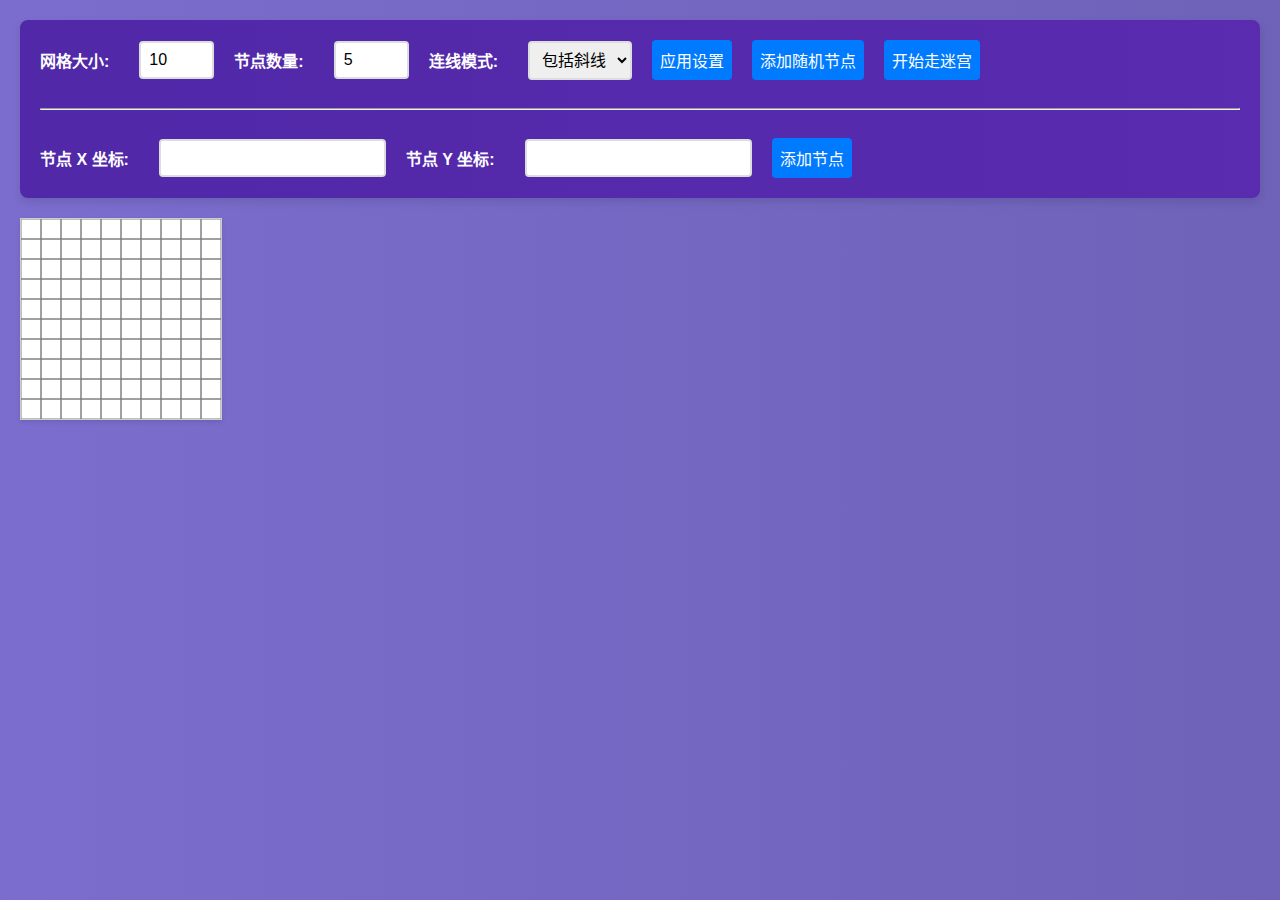
<file: index.html>
<!DOCTYPE html>
<html lang="zh-CN">
<head>
    <meta charset="UTF-8">
    <meta name="viewport" content="width=device-width, initial-scale=1.0">
    <title>可配置网格路径查找器</title>
    <link rel="stylesheet" href="styles.css">
</head>
<body>
    <div class="controls">
        <label for="gridSize">网格大小:</label>
        <input id="gridSize" type="number" value="10" min="5" max="20">
        <label for="pointsCount">节点数量:</label>
        <input id="pointsCount" type="number" value="5" min="1" max="20">
        <label for="connectionType">连线模式:</label>
        <select id="connectionType">
            <option value="diagonal">包括斜线</option>
            <option value="straight">仅直线</option>
        </select>
        <button onclick="applySettings()">应用设置</button>
        <button onclick="addRandomPoints()">添加随机节点</button>
        <button onclick="findShortestPath()">开始走迷宫</button>
        <hr>
        <label for="nodeX">节点 X 坐标:</label>
        <input id="nodeX" type="number" min="0">
        <label for="nodeY">节点 Y 坐标:</label>
        <input id="nodeY" type="number" min="0">
        <button onclick="addCustomPoint()">添加节点</button>
    </div>
    <canvas id="gridCanvas"></canvas>
    <script src="script.js"></script>
</body>
</html>
</file>
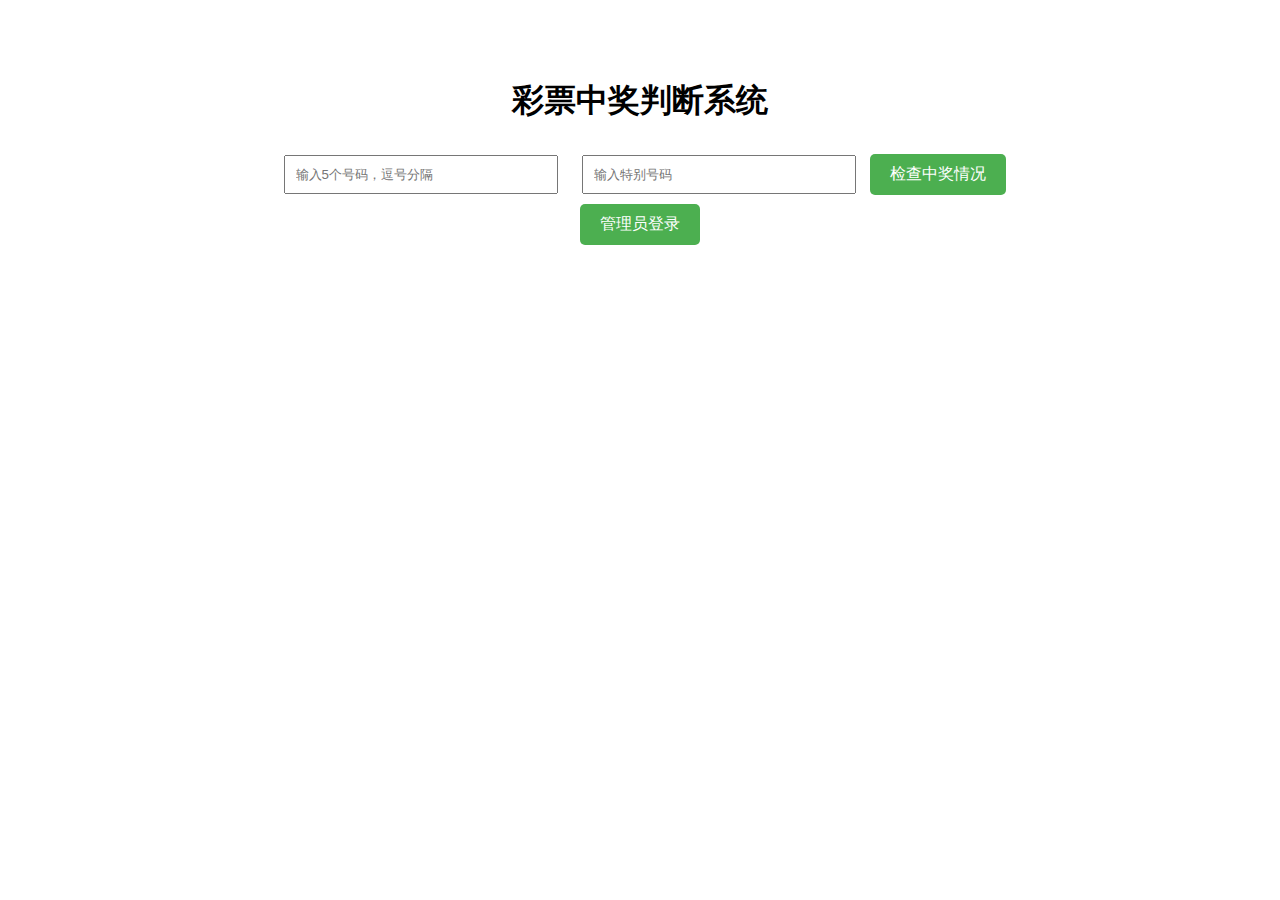
<file: 中奖算法/index.html>
<!DOCTYPE html>
<html lang="en">
<head>
    <meta charset="UTF-8">
    <title>彩票中奖判断</title>
    <link rel="stylesheet" href="styles.css">
</head>
<body>
    <h1>彩票中奖判断系统</h1>
    <div>
        <input id="numbers" type="text" placeholder="输入5个号码，逗号分隔">
        <input id="specialNumber" type="text" placeholder="输入特别号码">
        <button onclick="check()">检查中奖情况</button>
        <br>
        <button onclick="showAdminLogin()">管理员登录</button>
    </div>
    
    <div id="result"></div>

    <script src="script.js"></script>
</body>
</html>
</file>
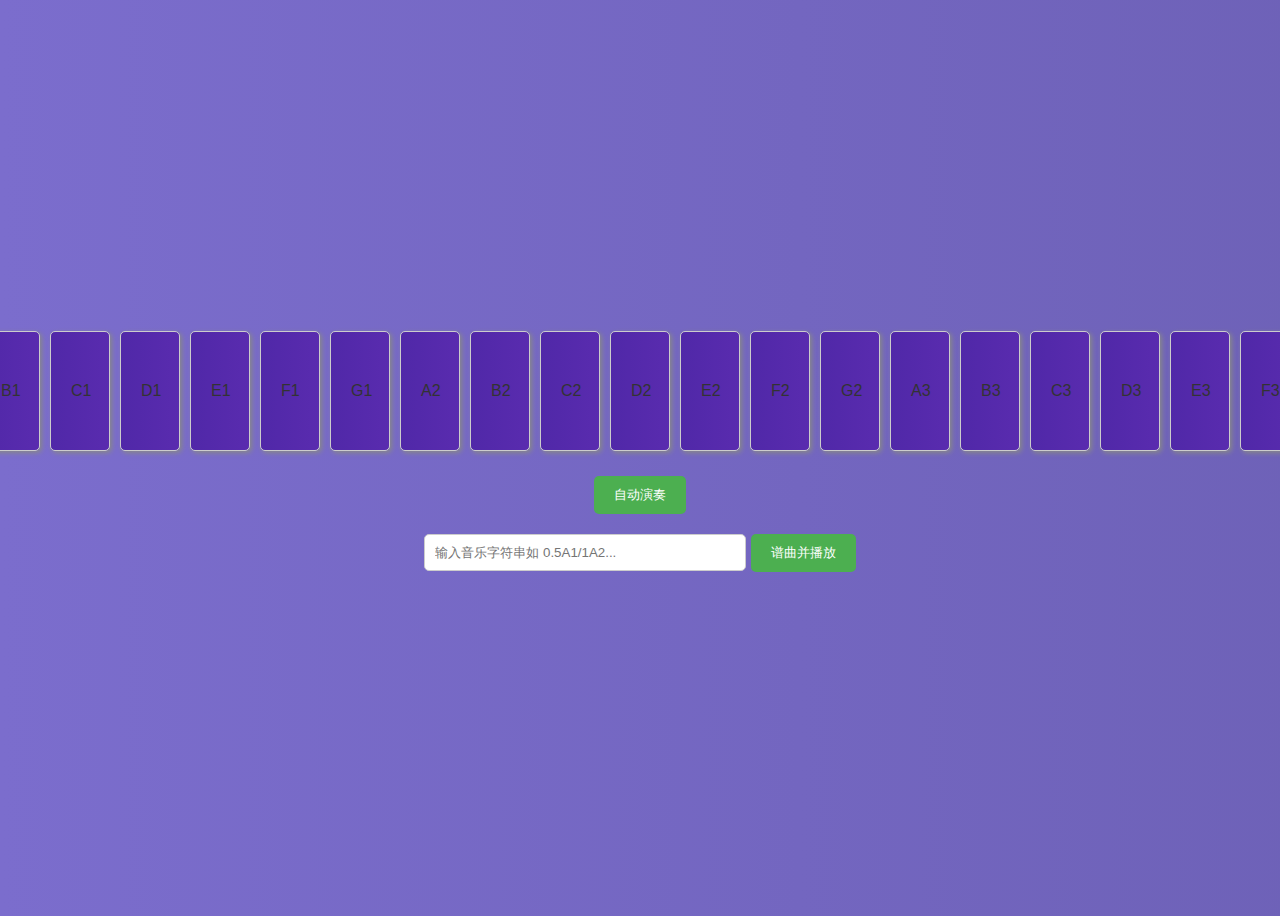
<file: 电子钢琴/index.html>
<!DOCTYPE html>
<html lang="en">
<head>
    <meta charset="UTF-8">
    <title>电子钢琴</title>
    <link rel="stylesheet" href="styles.css">
</head>
<body>
    <div id="piano">
        <button class="key" data-note="A1">A1</button>
        <button class="key" data-note="B1">B1</button>
        <button class="key" data-note="C1">C1</button>
        <button class="key" data-note="D1">D1</button>
        <button class="key" data-note="E1">E1</button>
        <button class="key" data-note="F1">F1</button>
        <button class="key" data-note="G1">G1</button>
        <br>
        <button class="key" data-note="A2">A2</button>
        <button class="key" data-note="B2">B2</button>
        <button class="key" data-note="C2">C2</button>
        <button class="key" data-note="D2">D2</button>
        <button class="key" data-note="E2">E2</button>
        <button class="key" data-note="F2">F2</button>
        <button class="key" data-note="G2">G2</button>
        <br>
        <button class="key" data-note="A3">A3</button>
        <button class="key" data-note="B3">B3</button>
        <button class="key" data-note="C3">C3</button>
        <button class="key" data-note="D3">D3</button>
        <button class="key" data-note="E3">E3</button>
        <button class="key" data-note="F3">F3</button>
        <button class="key" data-note="G3">G3</button>
    </div>
    <button onclick="autoPlay()">自动演奏</button>
    <div>
        <input type="text" id="composeInput" placeholder="输入音乐字符串如 0.5A1/1A2...">
        <button onclick="composeMusic()">谱曲并播放</button>
    </div>
    <script src="piano.js"></script>
</body>
</html>
</file>
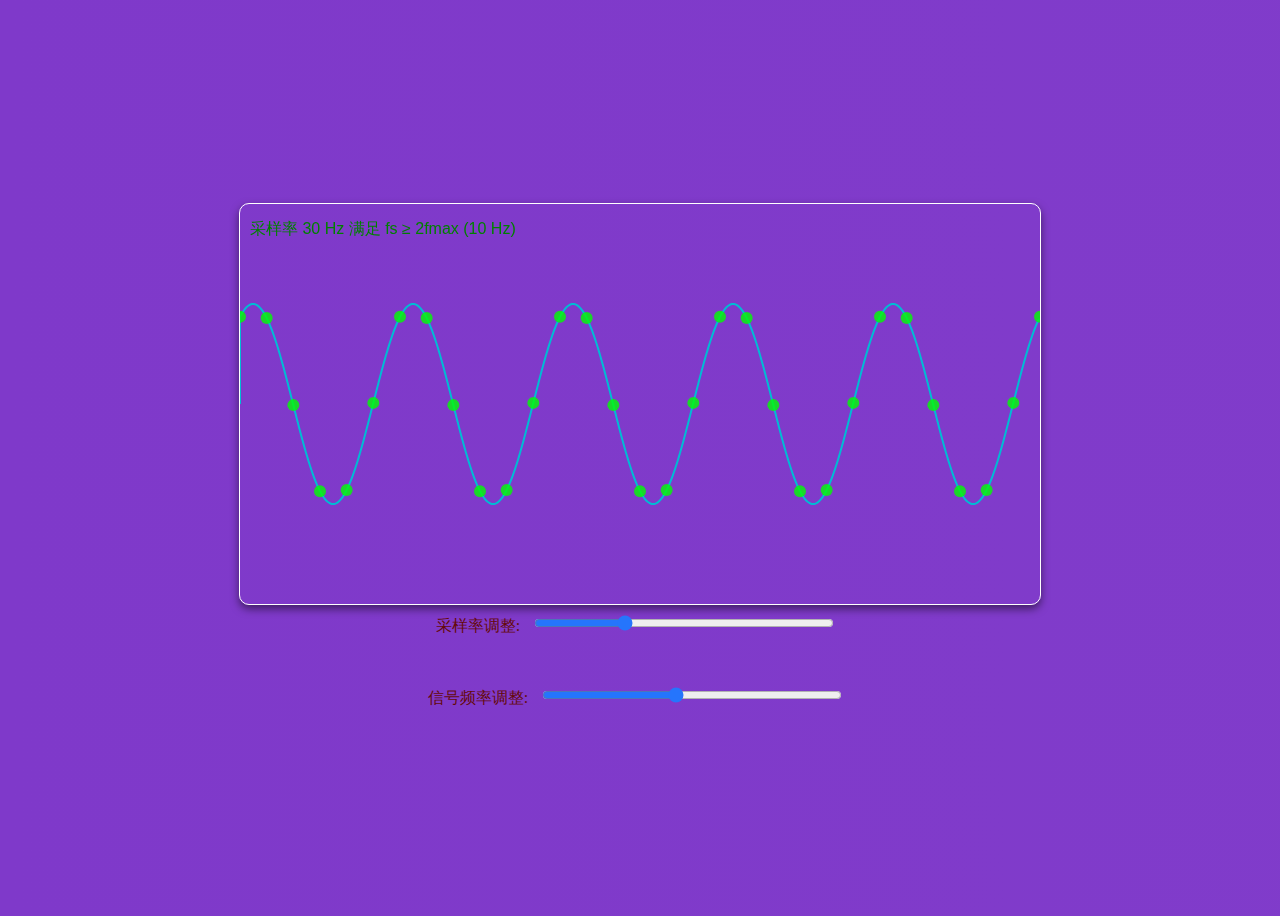
<file: 采样定理/index.html>
<!DOCTYPE html>
<html lang="en">
<head>
    <meta charset="UTF-8">
    <title>采样定理演示</title>
    <link rel="stylesheet" href="styles.css">
    <style>
        body { display: flex; justify-content: center; align-items: center; height: 100vh; }
        canvas { border: 1px solid #ccc; }
        
    </style>
</head>
<body>
    <canvas id="canvas" width="800" height="400"></canvas>
    <script src="samplingTheorem.js"></script>
    <div>
        <label for="samplingRateControl">采样率调整:</label>
        <input type="range" id="samplingRateControl" min="1" max="100" value="30">
    </div>
    <br>
    <br>
    <div>
        <label for="frequencyControl">信号频率调整:</label>
        <input type="range" id="frequencyControl" min="1" max="10" value="5">
    </div>
    
</body>
</html>
</file>
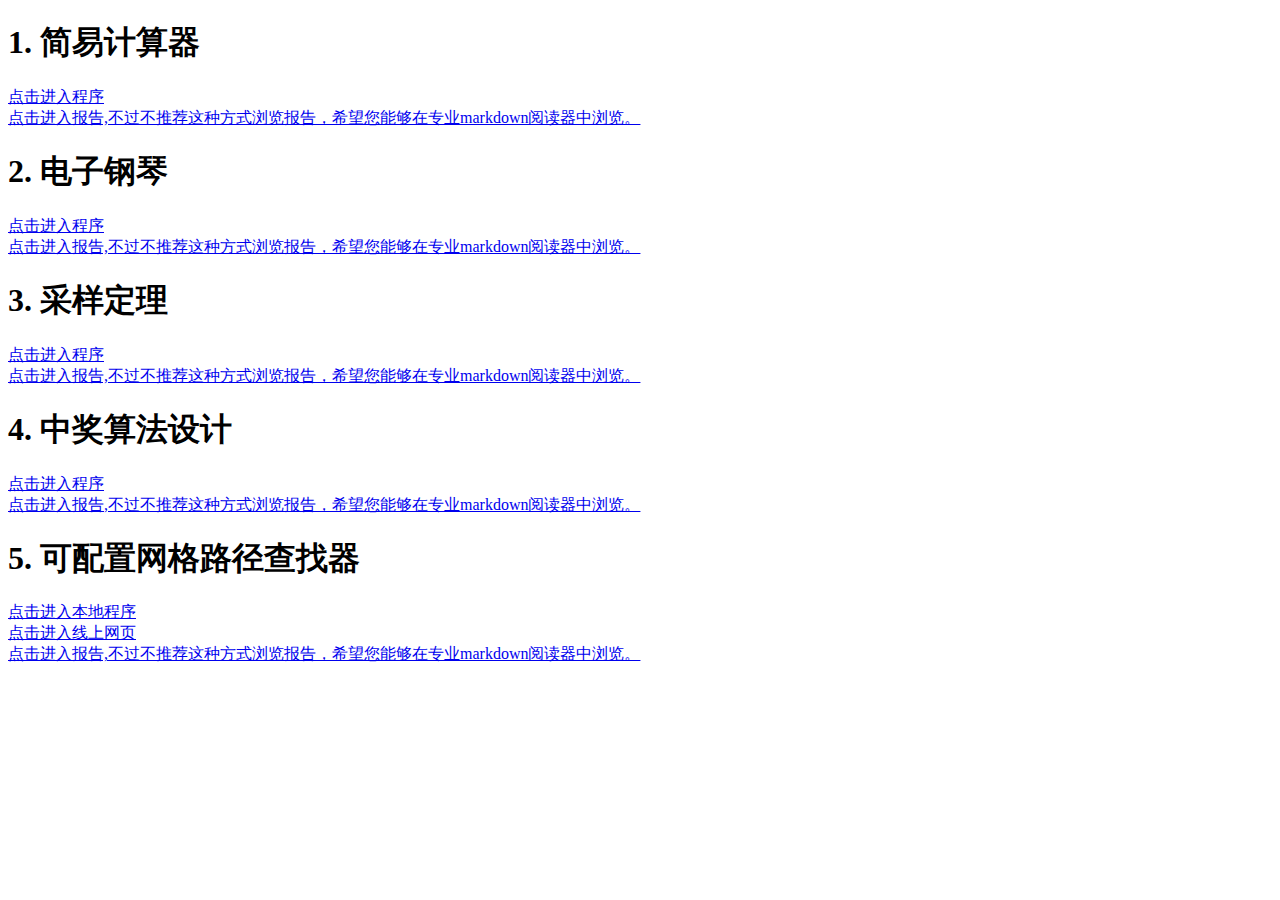
<file: 目录.html>
<!DOCTYPE html>
<html lang="en">
<head>
    <meta charset="UTF-8">
    <meta name="viewport" content="width=device-width, initial-scale=1.0">
    <title>目录</title>
</head>
<body>
    <h1>1. 简易计算器</h1>
    <a href="./计算器/index.html">点击进入程序</a><br>
    <a href="./计算器/report.md">点击进入报告,不过不推荐这种方式浏览报告，希望您能够在专业markdown阅读器中浏览。</a>
    <h1>2. 电子钢琴</h1>
    <a href="./电子钢琴/index.html">点击进入程序</a><br>
    <a href="./电子钢琴/report.md">点击进入报告,不过不推荐这种方式浏览报告，希望您能够在专业markdown阅读器中浏览。</a>
    <h1>3. 采样定理</h1>
    <a href="./采样定理/index.html">点击进入程序</a><br>
    <a href="./采样定理/report.md">点击进入报告,不过不推荐这种方式浏览报告，希望您能够在专业markdown阅读器中浏览。</a>
    <h1>4. 中奖算法设计</h1>
    <a href="./中奖算法/index.html">点击进入程序</a><br>
    <a href="./中奖算法/report.md">点击进入报告,不过不推荐这种方式浏览报告，希望您能够在专业markdown阅读器中浏览。</a>
    <h1>5. 可配置网格路径查找器</h1>
    <a href="./最短连线/index.html">点击进入本地程序</a><br>
    <a href="https://lalalala5678.github.io/bupt-ee-Specialized-experiments/">点击进入线上网页</a><br>
    <a href="./最短连线/report.md">点击进入报告,不过不推荐这种方式浏览报告，希望您能够在专业markdown阅读器中浏览。</a>
</body>
</html>
</file>
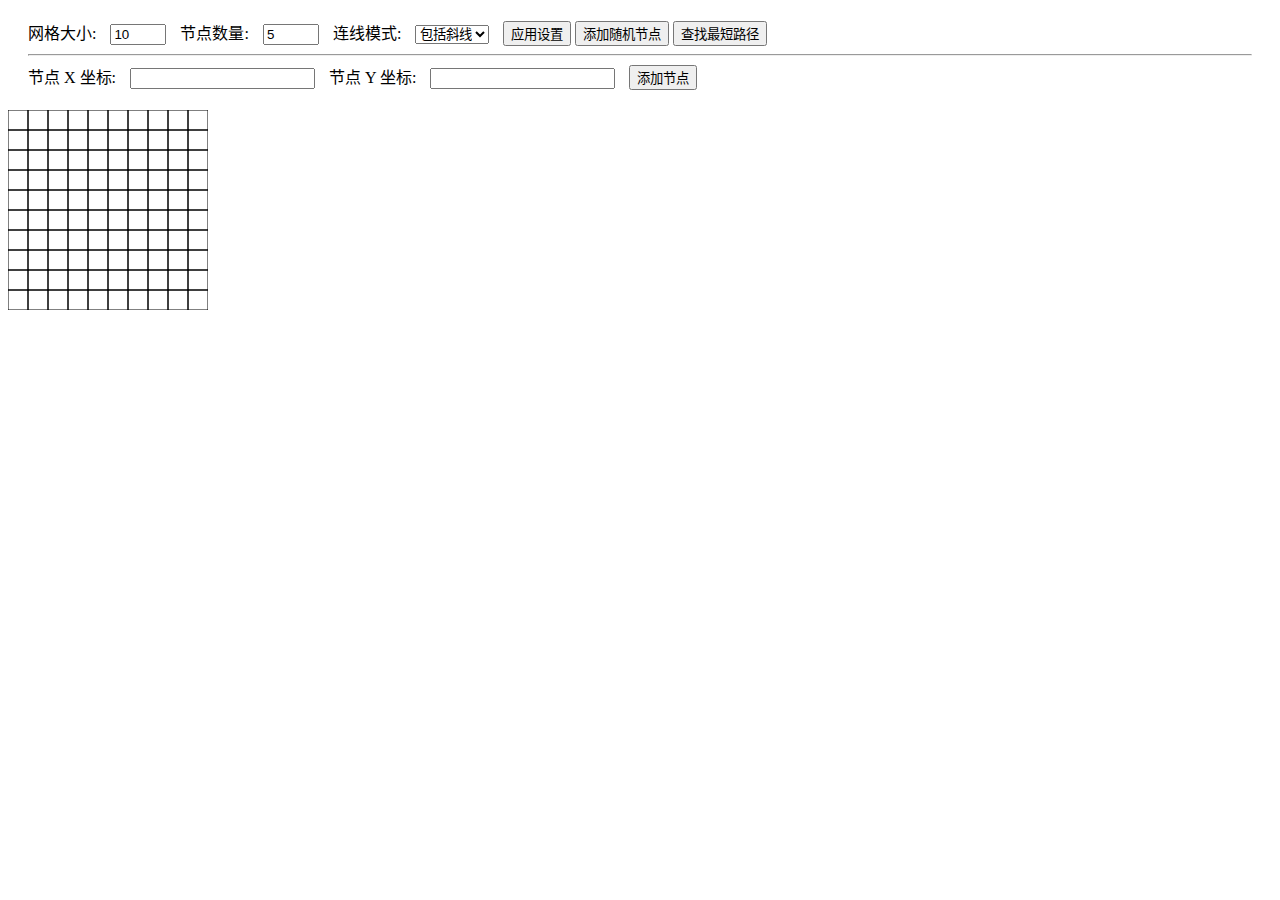
<file: 最短连线/最短连线.html>
<!DOCTYPE html>
<html lang="zh-CN">
<head>
    <meta charset="UTF-8">
    <meta name="viewport" content="width=device-width, initial-scale=1.0">
    <title>可配置网格路径查找器</title>
    <link rel="stylesheet" href="styles.css">
</head>
<body>
    <div class="controls">
        <label for="gridSize">网格大小:</label>
        <input id="gridSize" type="number" value="10" min="5" max="20">
        <label for="pointsCount">节点数量:</label>
        <input id="pointsCount" type="number" value="5" min="1" max="20">
        <label for="connectionType">连线模式:</label>
        <select id="connectionType">
            <option value="diagonal">包括斜线</option>
            <option value="straight">仅直线</option>
        </select>
        <button onclick="applySettings()">应用设置</button>
        <button onclick="addRandomPoints()">添加随机节点</button>
        <button onclick="findPaths()">查找最短路径</button>
        <hr>
        <label for="nodeX">节点 X 坐标:</label>
        <input id="nodeX" type="number" min="0">
        <label for="nodeY">节点 Y 坐标:</label>
        <input id="nodeY" type="number" min="0">
        <button onclick="addCustomPoint()">添加节点</button>
    </div>
    <canvas id="gridCanvas"></canvas>
    <script src="script.js"></script>
</body>
</html>
</file>
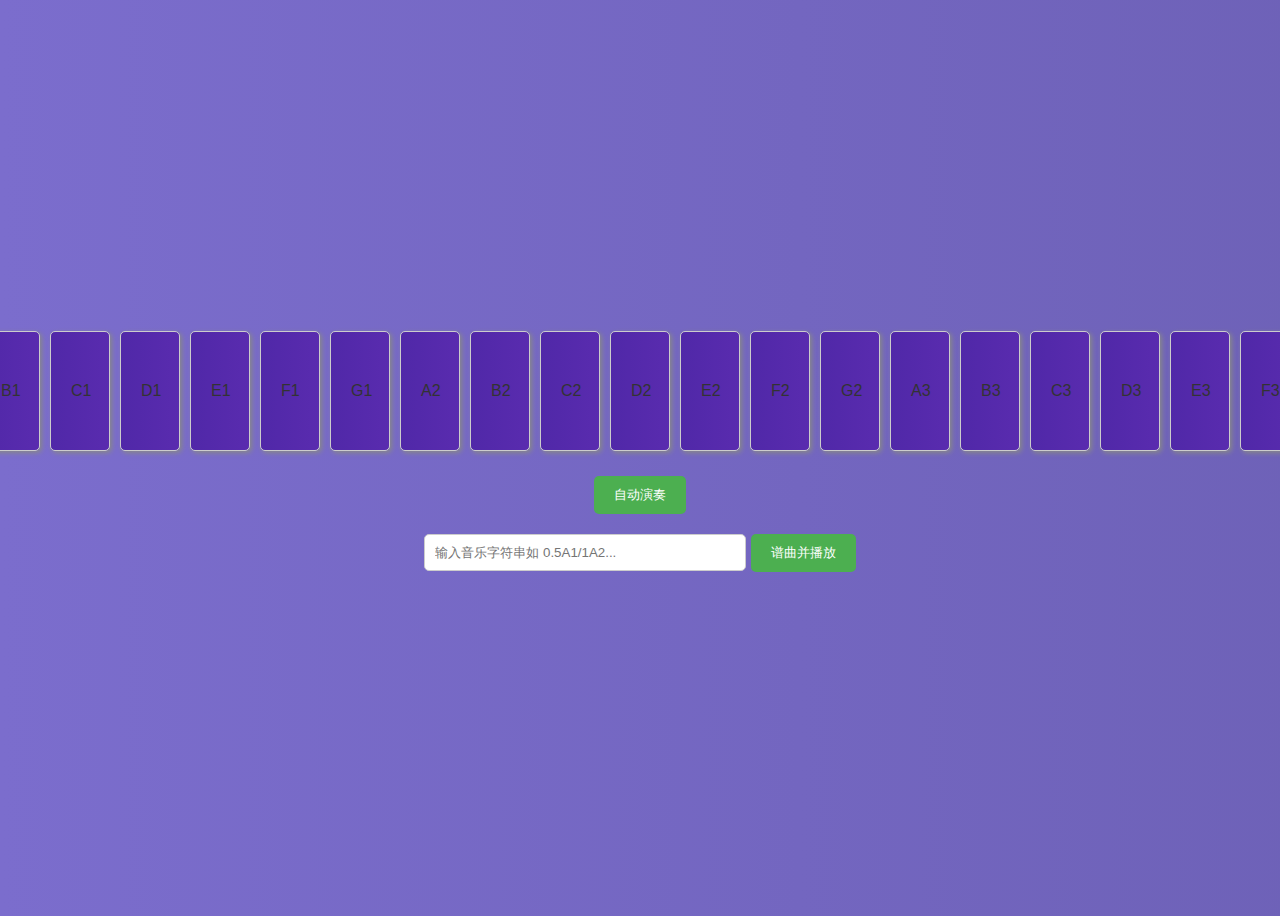
<file: 电子钢琴/电子钢琴.html>
<!DOCTYPE html>
<html lang="en">
<head>
    <meta charset="UTF-8">
    <title>电子钢琴</title>
    <link rel="stylesheet" href="styles.css">
</head>
<body>
    <div id="piano">
        <button class="key" data-note="A1">A1</button>
        <button class="key" data-note="B1">B1</button>
        <button class="key" data-note="C1">C1</button>
        <button class="key" data-note="D1">D1</button>
        <button class="key" data-note="E1">E1</button>
        <button class="key" data-note="F1">F1</button>
        <button class="key" data-note="G1">G1</button>
        <button class="key" data-note="A2">A2</button>
        <button class="key" data-note="B2">B2</button>
        <button class="key" data-note="C2">C2</button>
        <button class="key" data-note="D2">D2</button>
        <button class="key" data-note="E2">E2</button>
        <button class="key" data-note="F2">F2</button>
        <button class="key" data-note="G2">G2</button>
        <button class="key" data-note="A3">A3</button>
        <button class="key" data-note="B3">B3</button>
        <button class="key" data-note="C3">C3</button>
        <button class="key" data-note="D3">D3</button>
        <button class="key" data-note="E3">E3</button>
        <button class="key" data-note="F3">F3</button>
        <button class="key" data-note="G3">G3</button>
    </div>
    <button id="autoPlay">自动演奏</button>
    <div>
        <input type="text" id="composeInput" placeholder="输入音乐字符串如 0.5A1/1A2...">
        <button onclick="composeMusic()">谱曲并播放</button>
    </div>
    <script src="piano.js"></script>
</body>
</html>
</file>
<file: styles.css>
body {
    font-family: Arial, sans-serif;
    background: linear-gradient(270deg, #7eb9d8, #8ecae3, #54779f, #3b3565, #7b6dcd);
    background-size: 2000% 2000%;
    color: #333;
    margin: 0;
    padding: 20px;
}

@keyframes BackgroundGradient {
    0%, 100% { background-position: 0% 50%; }
    50% { background-position: 100% 50%; }
}

.controls {
    background: linear-gradient(270deg, #5028a8, #7f39ca, #a450ff, #7f39ca, #5028a8);
    background-size: 2000% 2000%;  /* Increase the size for a smoother gradient transition */
    animation: BackgroundGradient 30s ease infinite;
    color: white;
    padding: 20px;
    margin-bottom: 20px;
    border-radius: 8px;
    box-shadow: 0 4px 8px rgba(0,0,0,0.1);
    display: flex;
    flex-wrap: wrap;
    align-items: center;
    gap: 20px;
}

label {
    margin-right: 10px;
    font-weight: bold;
    color: #fff; /* Improve visibility against the gradient background */
}

input, select, button {
    padding: 8px;
    border: 2px solid #ddd;
    border-radius: 4px;
    font-size: 16px;
    transition: border-color 0.3s, transform 0.2s ease-in-out;
}

input:focus, select:focus, button:focus {
    border-color: #0056b3;
    outline: none;
    transform: scale(1.05); /* Add scale effect to emphasize focus */
}

button {
    background-color: #007bff;
    color: white;
    border: none;
    cursor: pointer;
    transition: background-color 0.3s, transform 0.2s ease-in-out;
}

button:hover {
    background-color: #0056b3;
    transform: scale(1.1); /* Slightly enlarge buttons on hover */
}

canvas {
    display: block; /* Removes bottom margin/gap */
    background-color: #fff;
    border: 1px solid #ccc;
    box-shadow: 0 2px 4px rgba(0,0,0,0.1);
    margin-top: 20px;
}

hr {
    width: 100%;
    border-color: #eee;
}
</file>
<file: 中奖算法/styles.css>
body {
    font-family: Arial, sans-serif;
    text-align: center;
    padding: 50px;
}

input[type="text"] {
    margin: 10px;
    padding: 10px;
    width: 250px;
}

button {
    padding: 10px 20px;
    font-size: 16px;
    cursor: pointer;
    background-color: #4CAF50;
    color: white;
    border: none;
    border-radius: 5px;
}

button:hover {
    background-color: #45a049;
}

#result {
    margin-top: 20px;
    font-size: 24px;
    color: #D8000C;
}
</file>
<file: 电子钢琴/styles.css>
body {
    display: flex;
    flex-direction: column;
    align-items: center;
    justify-content: center;
    height: 100vh;
    background-color: #f0f0f0;
    font-family: Arial, sans-serif;
    background: linear-gradient(270deg, #7eb9d8, #8ecae3, #54779f, #3b3565, #7b6dcd);
    background-size: 2000% 2000%;
}

#piano {
    display: flex;
    justify-content: center;
    margin-bottom: 20px;
}
@keyframes BackgroundGradient {
    0%, 100% { background-position: 0% 50%; }
    50% { background-position: 100% 50%; }
}
.key {
    width: 60px;
    height: 120px;
    margin: 5px;
    background-color: #fff;
    border: 1px solid #ccc;
    border-radius: 5px;
    box-shadow: 2px 2px 5px #888;
    cursor: pointer;
    font-size: 16px;
    color: #333;
    background: linear-gradient(270deg, #5028a8, #7f39ca, #a450ff, #7f39ca, #5028a8);
    background-size: 2000% 2000%;  /* Increase the size for a smoother gradient transition */
    animation: BackgroundGradient 30s ease infinite;
}

.key:active {
    background-color: #ddd;
}

#composeInput {
    margin: 20px 0;
    padding: 10px;
    width: 300px;
    border-radius: 5px;
    border: 1px solid #ccc;
}

button {
    padding: 10px 20px;
    border-radius: 5px;
    background-color: #4CAF50;
    color: white;
    border: none;
    cursor: pointer;
}

button:hover {
    background-color: #45a049;
}
</file>
<file: 采样定理/styles.css>
body {
    display: flex;
    flex-direction: column;
    align-items: center;
    justify-content: center;
    height: 100vh;
    
    background: linear-gradient(270deg, #5028a873, #7f39ca);
    background-size: 4000% 4000%;  /* 增加背景尺寸，确保动画平滑 */

    /* 应用动画 */
    animation: BackgroundGradient 15s ease infinite;
    color: rgb(100, 10, 10);
    
    
}

@keyframes BackgroundGradient {
    0% { background-position: 0% 50%; }
    50% { background-position: 100% 50%; }
    100% { background-position: 0% 50%; }
}

#canvas {
    box-shadow: 0 4px 8px rgba(0, 0, 0, 0.5);
    border: 1px solid #fff;
    border-radius: 10px;
}

input[type="range"] {
    width: 300px;
    margin: 10px;
    cursor: pointer;
    accent-color: #2575fc;
}

button {
    padding: 10px 20px;
    border-radius: 5px;
    background-color: #4CAF50;
    color: white;
    border: none;
    cursor: pointer;
    box-shadow: 0 2px 5px rgba(0, 0, 0, 0.3);
    transition: background-color 0.3s;
}

button:hover {
    background-color: #45a049;
}
</file>
<file: 最短连线/styles.css>
#grid-container {
    position: relative;
    margin: 20px 0;
    border: 1px solid black;
}
.cell {
    position: absolute;
    width: 20px;
    height: 20px;
    border-right: 1px solid black;
    border-bottom: 1px solid black;
}
.point {
    position: absolute;
    width: 5px;
    height: 5px;
    background-color: blue;
    transform: translate(-50%, -50%);
}
.controls {
    margin: 20px;
}
input[type="number"], select {
    margin: 0 10px;
}
/* 在 styles.css 中添加以下样式 */

.path {
    background-color: #00FF00; /* 设置路径的背景颜色为绿色 */
}
</file>
